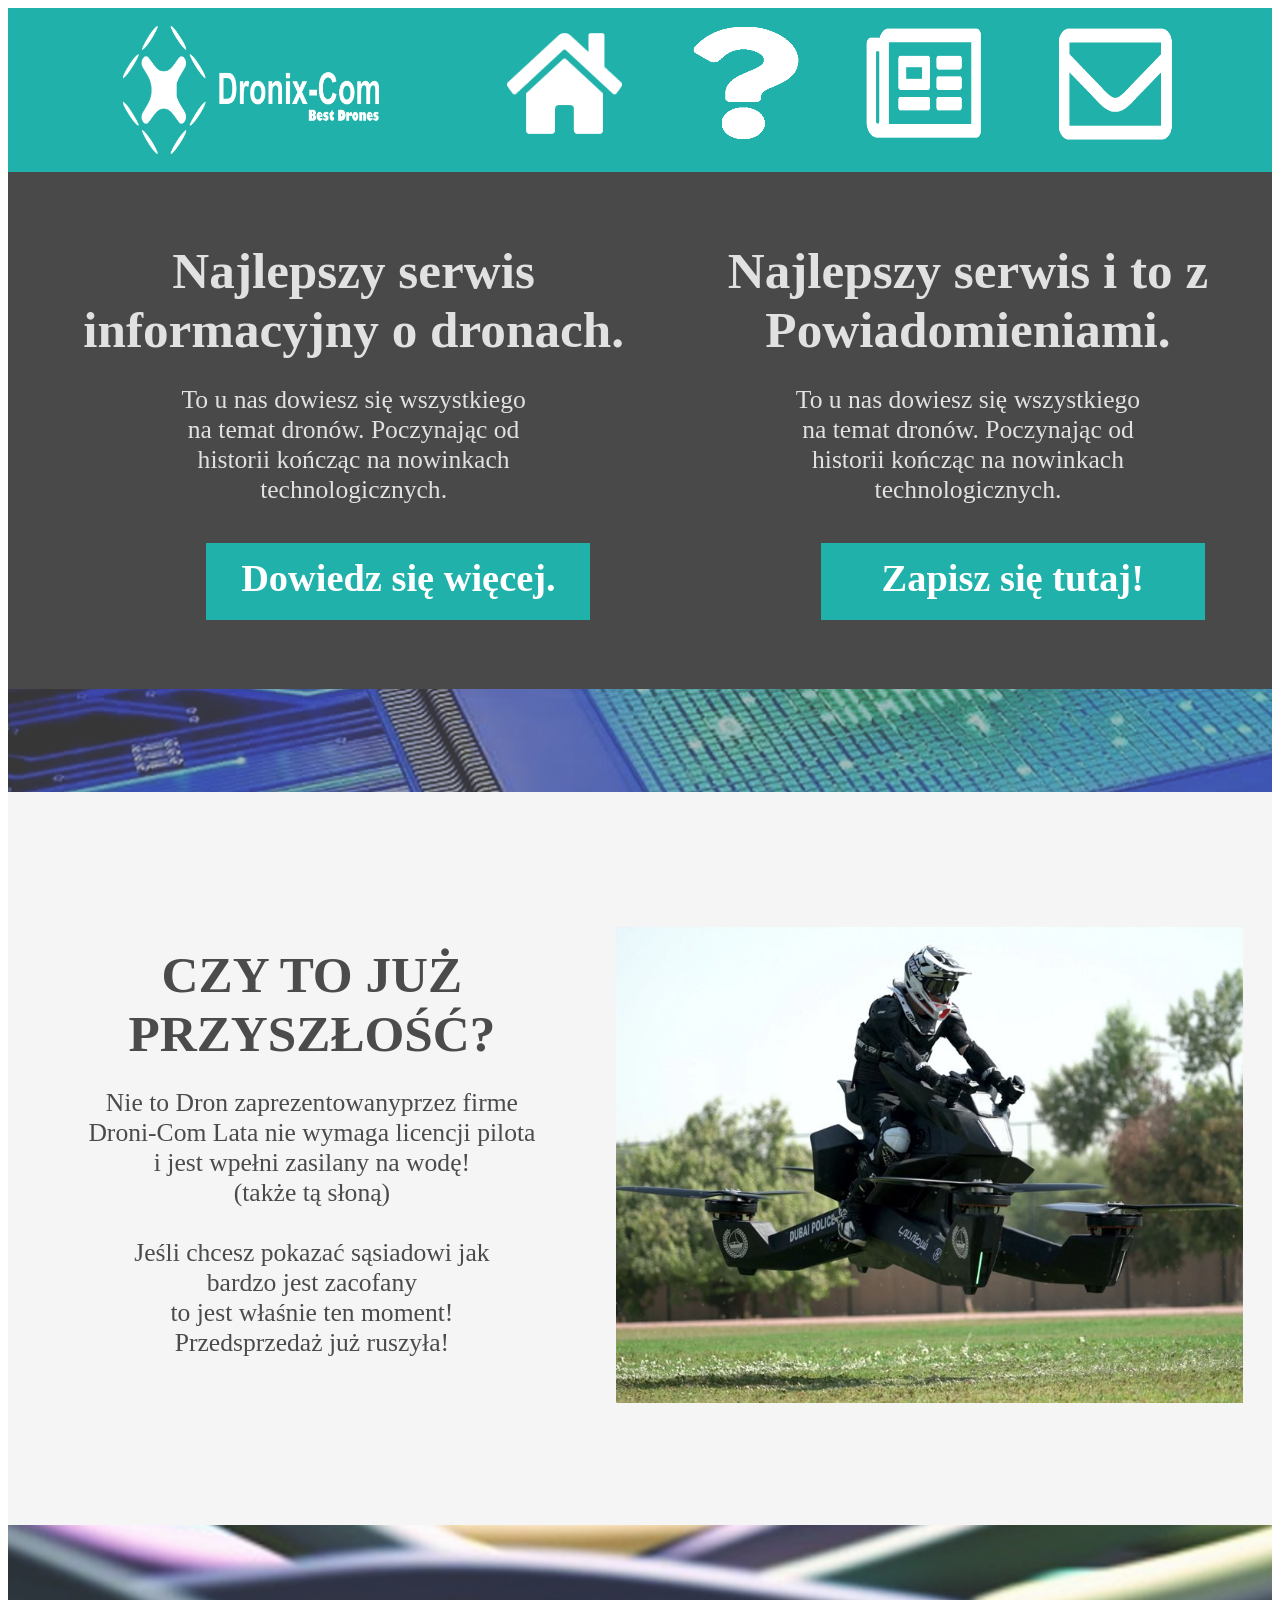
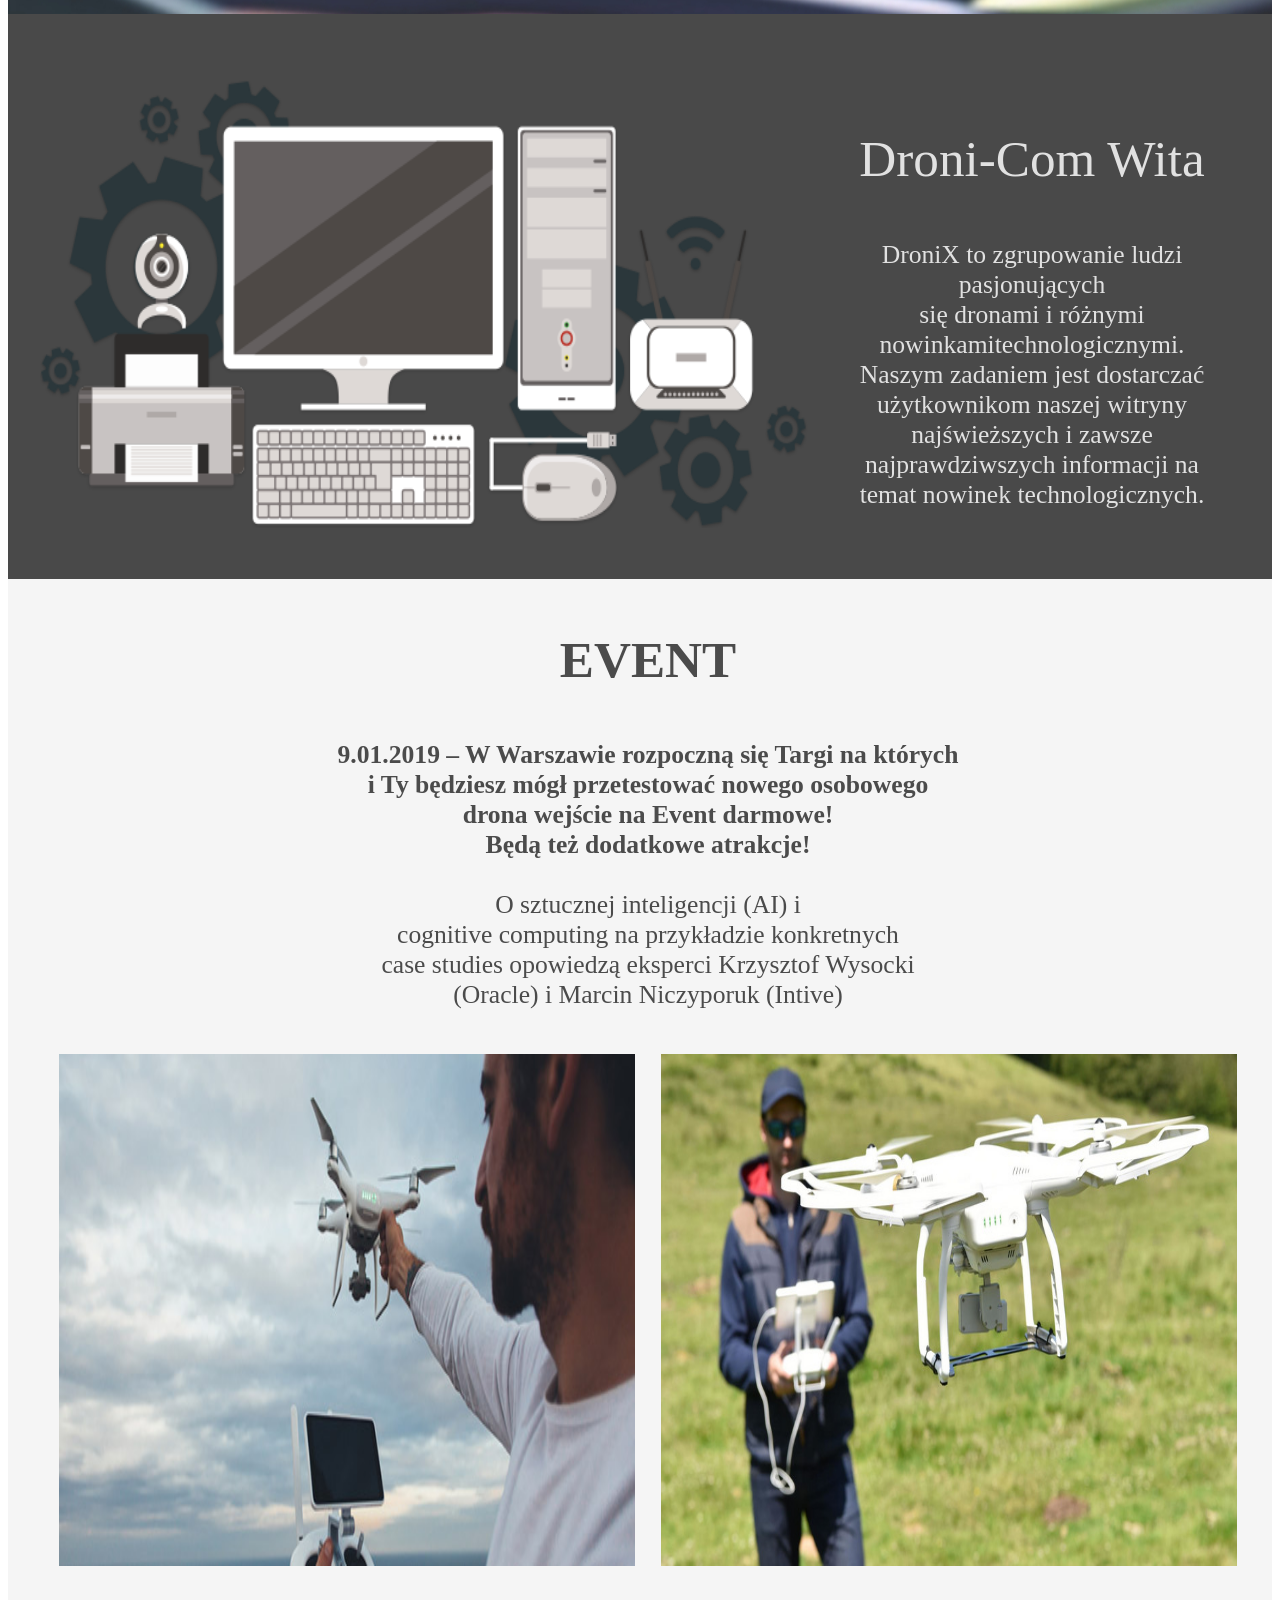
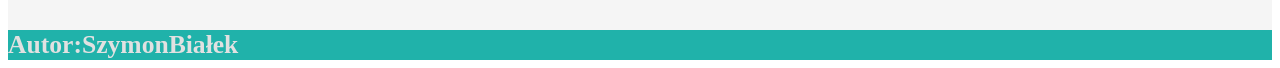
<file: index.html>
<html>
<head>
<link rel="stylesheet" href="phone.css">
</head>
<body>
<div id="android">


<div id="gora">

<a href="http://wiecej.pl/" id="odsylacz2"><img id="dron1" src="logon.png" alt="LOGO"></a>
<a id="odsylacz2" href="http://wiecej.pl/"><img id="domek" src="domek.png" alt="HOME" ></a>
<a id="odsylacz3" href="http://wiecej.pl/"><img id="pyt" src="pyt.png" alt="Info" ></a>
<a id="odsylacz4" href="http://wiecej.pl/"><img id="news" src="news.png" alt="Info" ></a>
<a id="odsylacz5" href="http://wiecej.pl/"><img id="kontakt" src="kontakt.png" alt="kontakt"></a>
</div>
<div id="pommo"	>
<div id="o2"><br>
<center><b class="N1"  Center>Najlepszy serwis informacyjny o dronach.</b>
<p class="N2">To u nas dowiesz się wszystkiego <br>
na temat dronów. Poczynając od<br>
historii kończąc na nowinkach <br>technologicznych.</p>
</center>
<div id="srodek">
<a href="http://wiecej.pl/" id="odsylacz7"><p id="srodek2">Dowiedz się więcej.</p></a>
</div>

</div>


	<div id="o3">

	</div>
<div id="o4"><br>
<center><b class="N1"  Center>Najlepszy serwis i to z Powiadomieniami.</b>
<p class="N2">To u nas dowiesz się wszystkiego <br>
na temat dronów. Poczynając od<br>
historii kończąc na nowinkach <br>technologicznych.</p>
</center>
<div id="srodek">
<a href="http://wiecej.pl/" id="odsylacz7"><p id="srodek2">Zapisz się tutaj!</p></a>

</div>
</div>
</div>
	<div id="o5">
		</div>
		
		
		
		
		
		
		

<div id="o6">
<div id="prawo">
<br>
<center><b class="N1" id="czarny">CZY TO JUŻ PRZYSZŁOŚĆ?</b>


<p class="N2" id="czarny">
Nie to Dron zaprezentowanyprzez firme <br>
Droni-Com Lata nie wymaga licencji pilota <br>
i jest wpełni zasilany na wodę!<br>
(także tą słoną)<br><br>
Jeśli chcesz pokazać sąsiadowi jak <br>
bardzo jest zacofany<br>
to jest właśnie ten moment!<br>
Przedsprzedaż już ruszyła!<br>
</center>
</div>
<div id="lewo">
<center><img id="pc" src="pc.jpg" alt="Dron"></center>
</div>
</p>

</div>


<div id="o7">



</div>


<div id="o888"> 
<div id="o8">

<center>
<img id="komputer" src="bg-computer.png" alt="kontakt">
</center>
</div>
<div id="o88"><center>
<p class="N1">Droni-Com Wita</p> 
<p class="N2">DroniX to zgrupowanie  ludzi pasjonujących<br>
 się dronami i różnymi nowinkamitechnologicznymi.<br>
 Naszym zadaniem jest dostarczać użytkownikom naszej
witryny najświeższych i zawsze najprawdziwszych informacji na temat
nowinek technologicznych.</p></center><br>
</div>

</div>
<div id="o9999">
	<div id="o9">
<center>
<p class="N1"id="czarny"><b>EVENT</b></p> 
</center>
<center>
<p class="N3"id="czarny"><b>
9.01.2019 – W Warszawie rozpoczną się Targi na których<br> i Ty będziesz mógł 
przetestować nowego osobowego <br>drona wejście na Event darmowe!<br> Będą też dodatkowe atrakcje!</b>
<br><br>
O sztucznej inteligencji (AI) i <br>cognitive computing na  przykładzie konkretnych <br>
case studies opowiedzą eksperci Krzysztof Wysocki <br>(Oracle) i Marcin Niczyporuk (Intive)</p><br>
</center>
</div>
	<div id="last">
<div id="o99"><center>
<img id="ev1" class="oob" src="e1.jpg" alt="obrazek-event"></center>
</div>



<div id="o999"><center>
<img id="ev2" src="e2.png" alt="event1" width="300px" height="150px"></center>
</div>
</div>

<div id="o10">
<b class="N3">Autor:SzymonBiałek</b>
</div>
	</div>
<body>
</html>
</file>
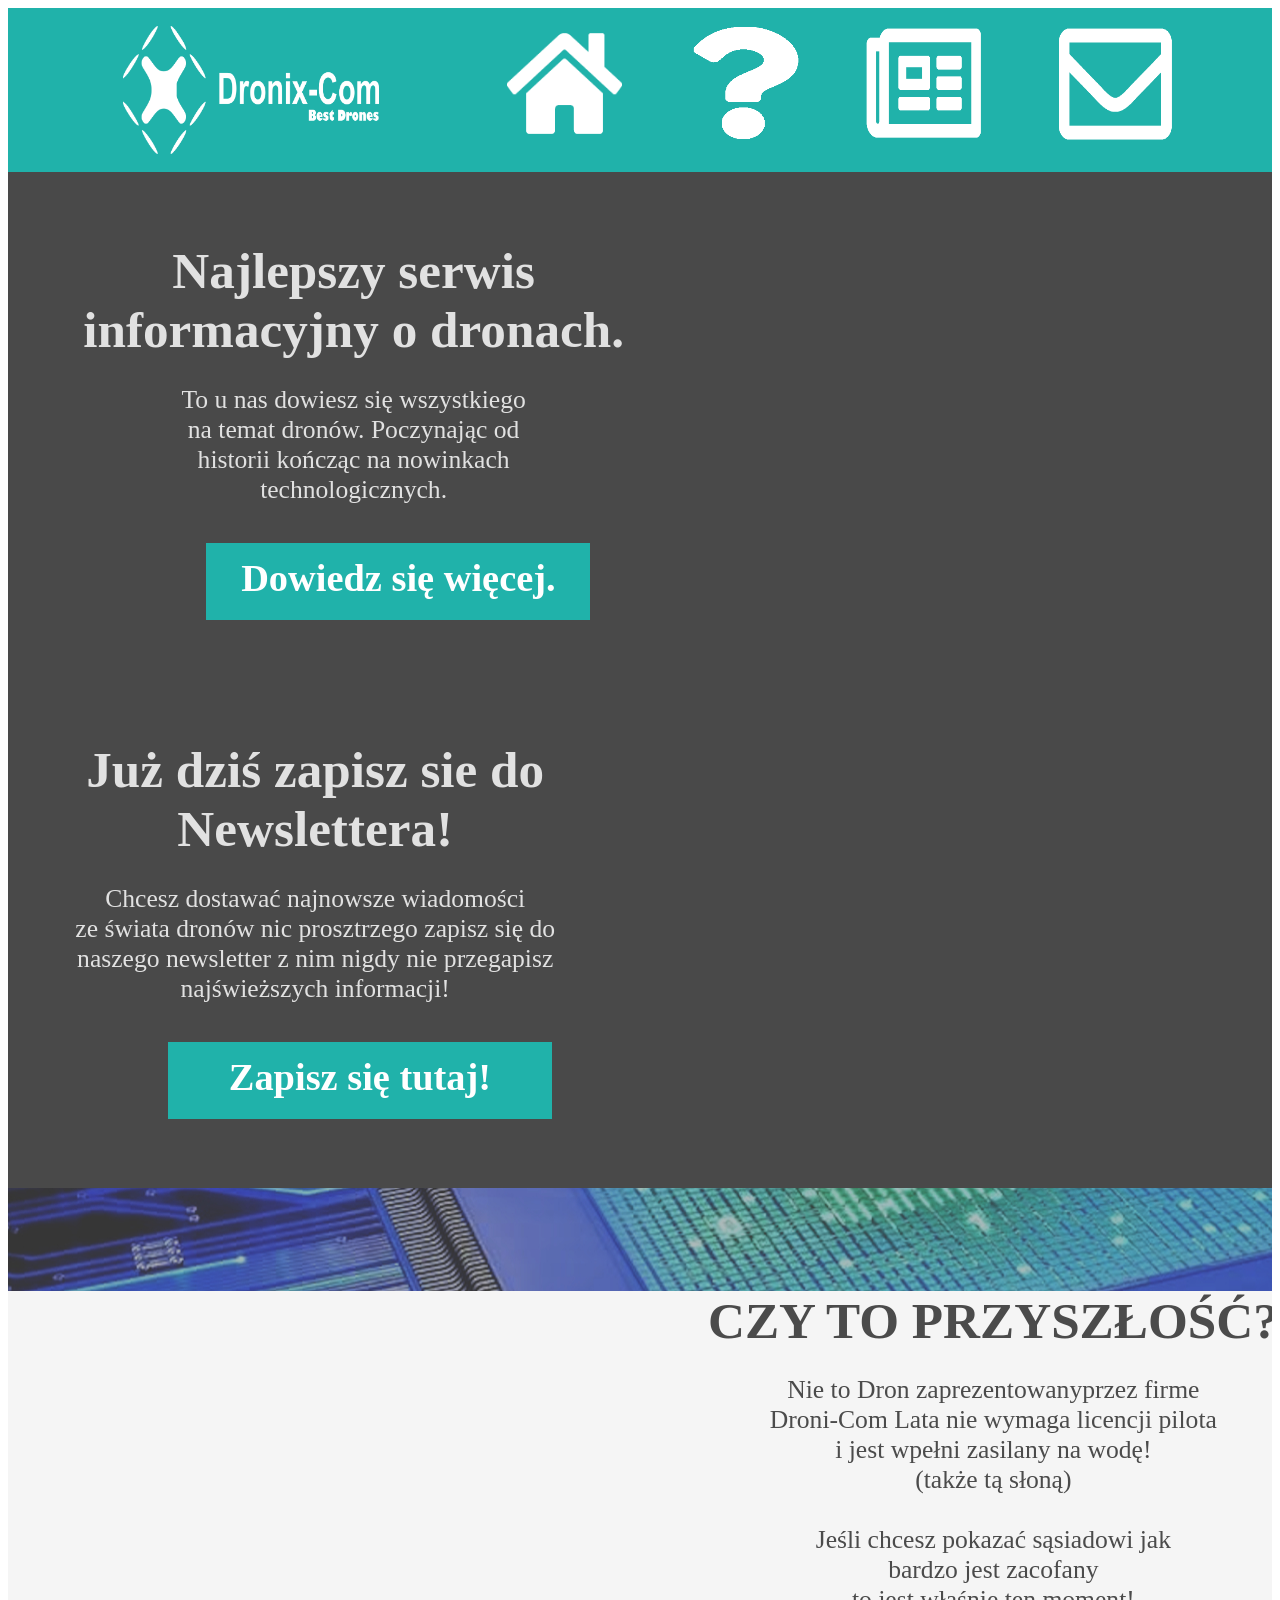
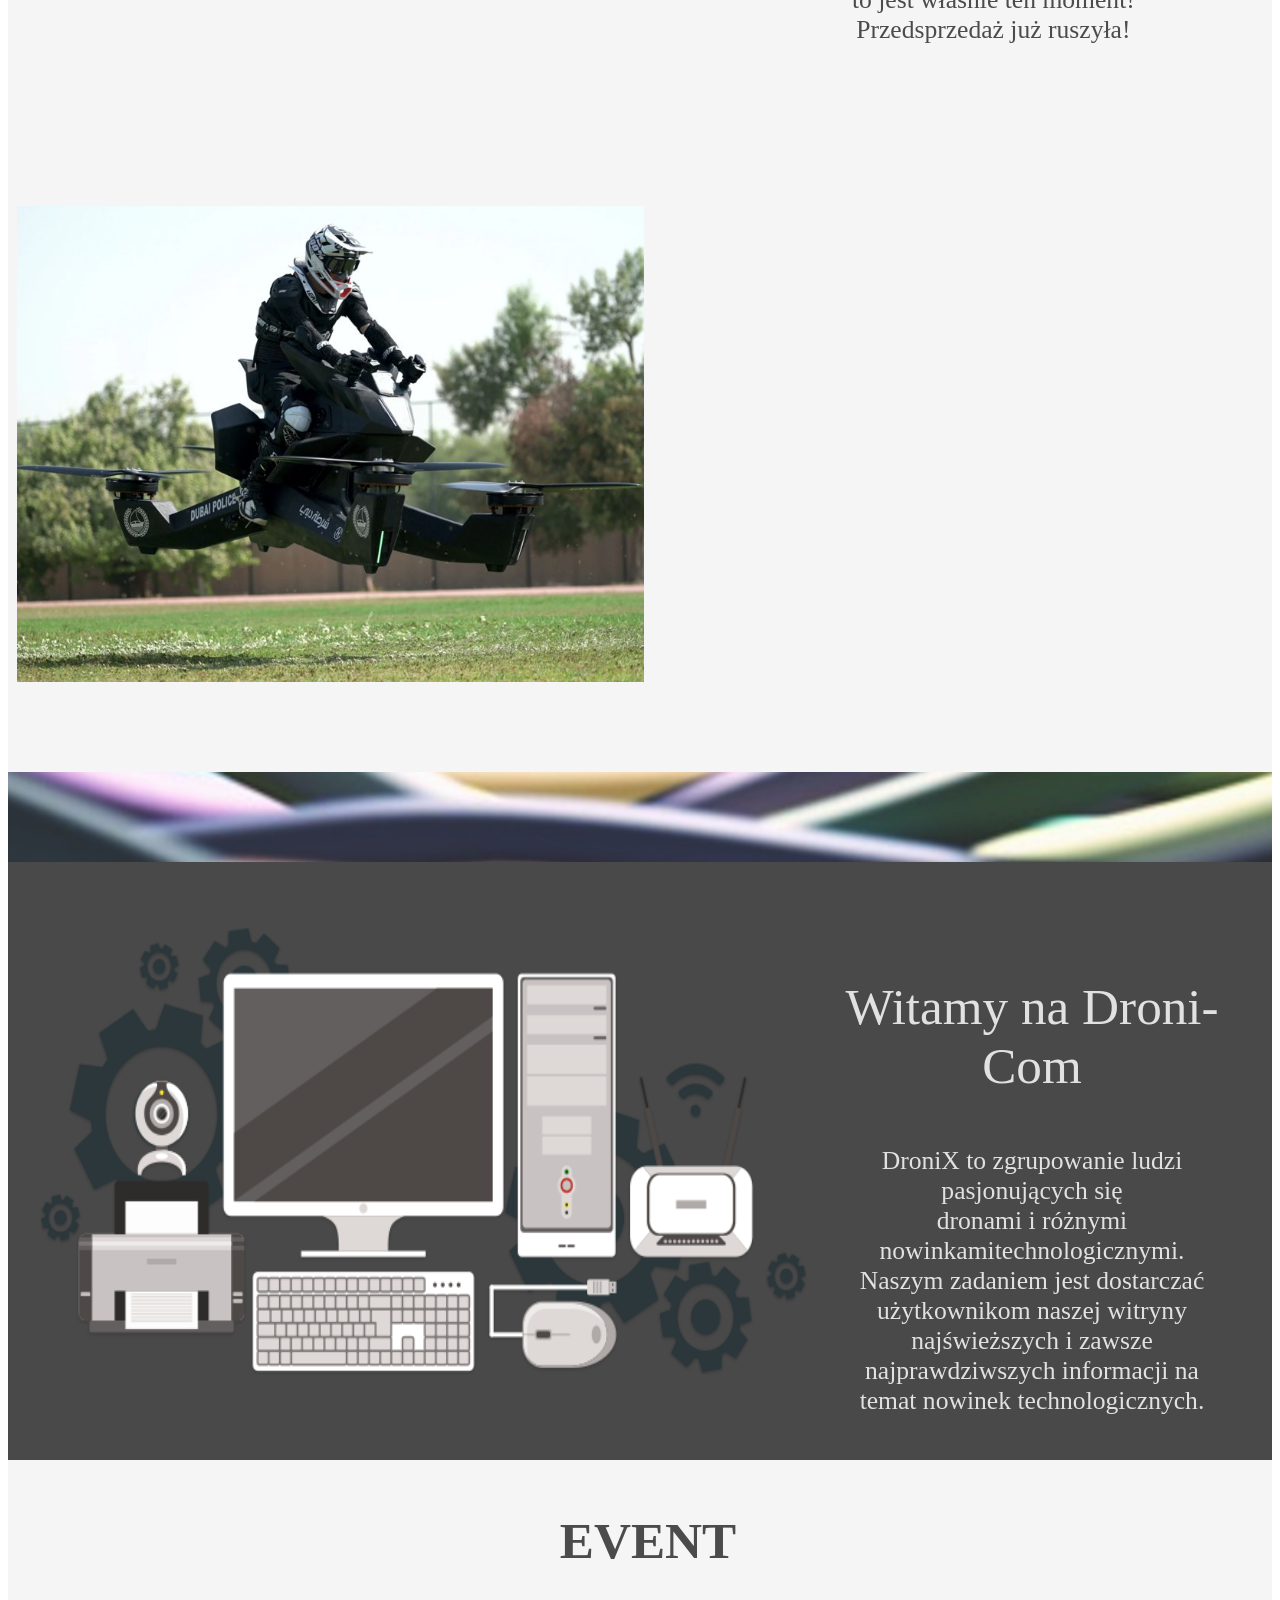
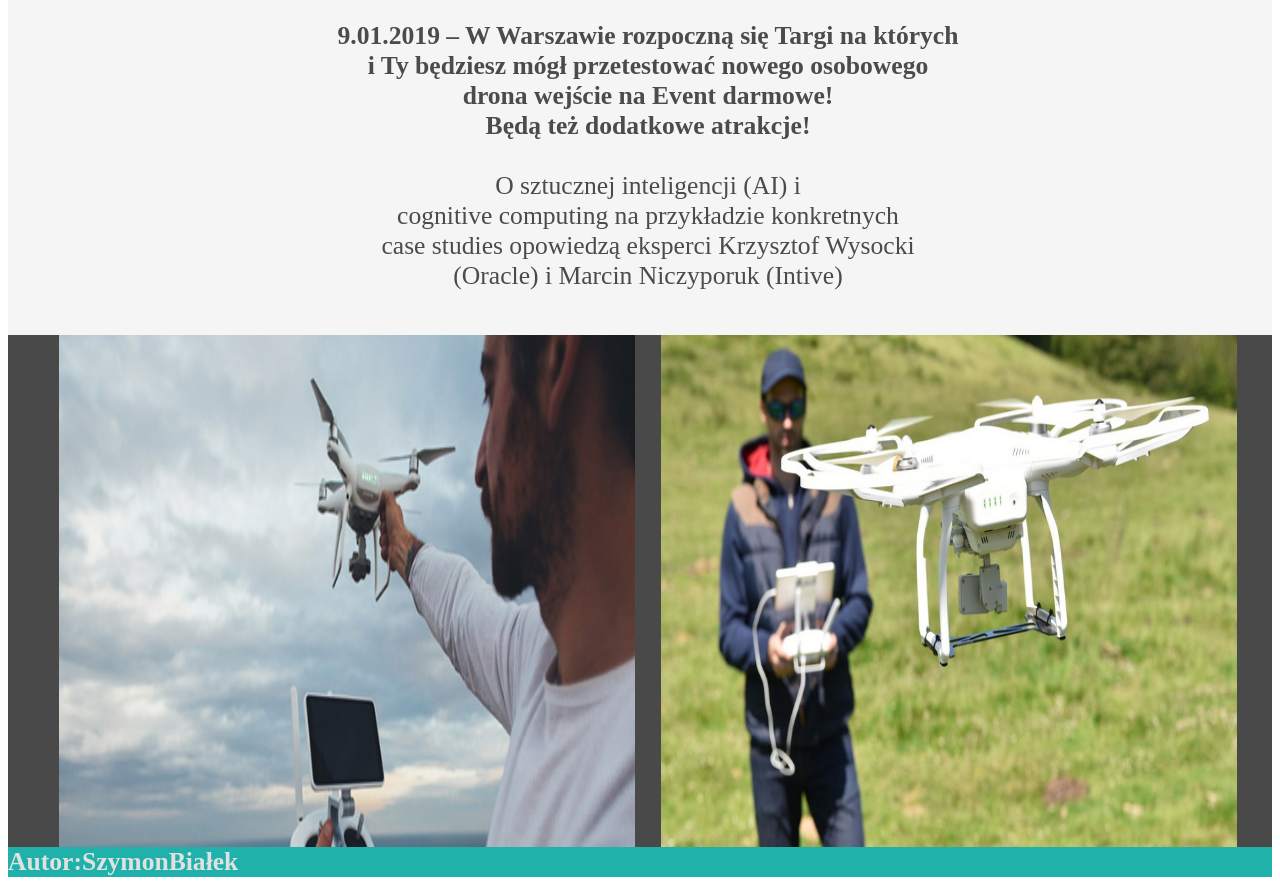
<file: in2dex.html>
<html>
<head>
<link rel="stylesheet" href="phone.css">
</head>
<body>
<div id="android">


<div id="gora">

<a href="http://wiecej.pl/" id="odsylacz2"><img id="dron1" src="logon.png" alt="LOGO"></a>
<a id="odsylacz2" href="http://wiecej.pl/"><img id="domek" src="domek.png" alt="HOME" ></a>
<a id="odsylacz3" href="http://wiecej.pl/"><img id="pyt" src="pyt.png" alt="Info" ></a>
<a id="odsylacz4" href="http://wiecej.pl/"><img id="news" src="news.png" alt="Info" ></a>
<a id="odsylacz5" href="http://wiecej.pl/"><img id="kontakt" src="kontakt.png" alt="kontakt"></a>
</div>
	
<div id="o2"><br>
<center><b class="N1"  Center>Najlepszy serwis informacyjny o dronach.</b>
<p class="N2">To u nas dowiesz się wszystkiego <br>
na temat dronów. Poczynając od<br>
historii kończąc na nowinkach <br>technologicznych.</p>
</center>
<div id="srodek">
<a href="http://wiecej.pl/" id="odsylacz7"><p id="srodek2">Dowiedz się więcej.</p></a>
</div>

</div>


	<div id="o3">

	</div>
<div id="o4"><br>
<center><b class="N1"  Center>Już dziś zapisz sie do Newslettera!</b>
<p class="N2">Chcesz dostawać najnowsze wiadomości<br>
ze świata dronów nic prosztrzego zapisz się do<br>
naszego newsletter z nim nigdy nie przegapisz <br>
najświeższych informacji!</p>
</center>
<div id="srodek">
<a href="http://wiecej.pl/" id="odsylacz7"><p id="srodek2">Zapisz się tutaj!</p></a>

</div>
</div>
	<div id="o5">
	</div>
<div id="o6">

<br>
<center><b class="N1" id="czarny">CZY TO PRZYSZŁOŚĆ?</b>


<p class="N2" id="czarny">
Nie to Dron zaprezentowanyprzez firme <br>
Droni-Com Lata nie wymaga licencji pilota <br>
i jest wpełni zasilany na wodę!<br>
(także tą słoną)<br><br>
Jeśli chcesz pokazać sąsiadowi jak <br>
bardzo jest zacofany<br>
to jest właśnie ten moment!<br>
Przedsprzedaż już ruszyła!<br>
</center>
<center><img id="pc" src="pc.jpg" alt="Dron"></center>
</p>

</div>


<div id="o7">


</div>



<div id="o888"> 
<div id="o8">
<center>
<img id="komputer" src="bg-computer.png" alt="kontakt">
</center>
</div>
<div id="o88"><center>
<p class="N1">Witamy na Droni-Com</p> 
<p class="N2">DroniX to zgrupowanie  ludzi pasjonujących się <br>
dronami i różnymi nowinkamitechnologicznymi.<br>
 Naszym zadaniem jest dostarczać użytkownikom naszej
witryny najświeższych i zawsze najprawdziwszych informacji na temat
nowinek technologicznych.</p></center><br>
</div>
</div>
<div id="o9999">
	<div id="o9">
<center>
<p class="N1"id="czarny"><b>EVENT</b></p> 
</center>
<center>
<p class="N3"id="czarny"><b>
9.01.2019 – W Warszawie rozpoczną się Targi na których<br> i Ty będziesz mógł 
przetestować nowego osobowego <br>drona wejście na Event darmowe!<br> Będą też dodatkowe atrakcje!</b>
<br><br>
O sztucznej inteligencji (AI) i <br>cognitive computing na  przykładzie konkretnych <br>
case studies opowiedzą eksperci Krzysztof Wysocki <br>(Oracle) i Marcin Niczyporuk (Intive)</p><br>
</center>
</div>
	
<div id="o99"><center>
<img id="ev1" class="oob" src="e1.jpg" alt="obrazek-event"></center>
</div>



<div id="o999"><center>
<img id="ev2" src="e2.png" alt="event1"></center>
</div>
</div>
<div id="o10">
<b class="N3">Autor:SzymonBiałek</b>
</div>
</div>	
<body>
</html>
</file>
<file: phone.css>
@media only screen and (min-width: 1024px)
{
	
a{
text-decoration:none;
}
#android{
width: 100%;
height: auto;
overflow: hidden;
background: #494949;
margin-left: 0px;
margin-top: 0px;
margin-bottom: 0px;
margin-right: 0px;}



#gora{
display: flex;
padding-top:2vh;
padding-bottom:2vh;
position: relative;
width: 100vw;
height: auto;
background: #20B2AA;
}
#o2{
width: 46vw;
height: auto;
background: #494949;
margin-bottom:4vw;
margin-top:4vw;
margin-left:4vw;
margin-right:1vw;
float:left;
}
#o3{float:left;
}
#o4{
margin-bottom:4vw;
margin-top:4vw;
margin-right:5vw;
width: 46vw;
height: auto;
float:left;
margin-left:1vw;
background: #494949;
padding-bottom:2vh;
}

#pommo{display:grid;
grid-template-columns:auto auto auto;}





#o5{clear:both;
	margin-left: auto; margin-right: auto;
height: 8vw;
background: url(gorat.jpg);
}

#o6{display:grid;
grid-template-columns:auto auto;

width: 100vw;
height:auto;
background: #F5F5F5;
float:left;
}
#pc{margin-top:0px;width:49vw;margin-top:15vh;margin-bottom:10vh;margin-right:5vh;}
#prawo{margin-top:15vh;margin-bottom:10vh;}








#o7{clear:both;
width: 100vw;

height: 7vw;
background: url(kabled.jpg);
}

#o8{

padding-top:3vh;


height: auto;
background: #494949;

  
}
#o88{
width:30vw;
margin-top:5vw;
height: auto;
background: #494949;
margin-right:3vw;


}
#o888{
display:grid;
grid-template-columns:auto auto auto;

width: 100vw;
height: auto;
background: #494949;


}

#o9{
clear:both;
padding-top:0.01vw;
width: 100vw;
height: auto;
background: #F5F5F5;
}
#o99{
width: 100vw;
height: auto;
background: #F5F5F5;
}
#o999{
width: 100vw;
height: auto;
background: #F5F5F5;
}
#o10{clear:both;
width: 100vw;
height: auto;
background: #20B2AA;}


#czarny{color:#4B4B4B;}


#komputer{
	margin-top:1vw;
	padding:2vw;
	margin-bottom:2vw;
width:60vw;
height:35vw;
}

#dron1{
width:20vw;height:10vw;
position: relative;
left:-10vw;

}








#domek{
position: relative;
width:9vw;
height:9vw;
}

#pyt{
position: relative;

width:9vw;
height:9vw;
}

#news{
position: relative;
width:9vw;
height:9vw;
}

#kontakt{
position: relative;
width:9vw;
height:9vw;
}
#odsylacz2{
position: relative;
top: 17%;left: 19%;}
#odsylacz3{
position: relative;
left: 24%;
top: 17%;
}
#odsylacz4{
position: relative;
left: 29%;

}
#odsylacz5{
position: relative;
left: 35%;
top: 17%;
}



.bc{
position: relative;
width: 75.05px;
height: 17.96px;
left: 5%;
top: 5%;
font-family: Roboto;
font-style: normal;
font-weight: bold;
font-size: 15.3942px;
line-height: 18px;
color: #FFFFFF;
}

.bd{
position: relative;
width: 31.75px;
height: 6.73px;
left: -3%;
top: 50%;

font-family: Roboto;
font-style: normal;
font-weight: bold;
font-size: 5.77284px;
line-height: 7px;
color: #FFFFFF;}


#srodek{
width:30vw;height:6vw;
position: relative;
 text-align: center;
left: 25%;
background-color:#20B2AA;

}
#srodek2{
padding:1vw;
position: relative;
Font-Family: Roboto;
font-weight: Bold;
font-size: 3vw;
color:#FFFFFF;
text-align: center;
}

#ev1{position:relative;
	left:4vw;
	width: 45vw;
  height: 40vw;
	float:left;
	background: #F5F5F5;
}
#ev2{position:relative;
	left:6vw;
background: #F5F5F5;
	width: 45vw;
  height: 40vw;
	float:left;
	
}
#last{background: #F5F5F5;
height:45vw;}





.N1{
Font-Family: Roboto;
Font-Style: Bold;
font-size: 4vw;
color:#E1E1E1;}

.center {
  text-align: center;
}
.N2{
Font-Family: Roboto;
font-size: 2vw;
color:#E1E1E1;}
.N3{
Font-Family: Roboto;
font-size: 2vw;
color:#E1E1E1;}
}












































































@media only screen and (max-width: 1023px)
{
a{
text-decoration:none;
}
#android{
width: 100%;
height: auto;
overflow: hidden;
background: #494949;
margin-left: 0px;
margin-top: 0px;
margin-bottom: 0px;
margin-right: 0px;}



#gora{
display: flex;
padding-top:2vh;
padding-bottom:2vh;
position: relative;
width: 100vw;
height: auto;
background: #20B2AA;
}
#o2{
width: 100vw;
height: auto;
background: #494949;
padding-bottom:2vh;
}
#o3{
margin-left: auto; margin-right: auto;
width: 100vw;
height: 8vw;
background-image: url("gorat.jpg");
}
#o4{
margin-left: auto; margin-right: auto;
width: 100vw;
height: auto;

background: #494949;
padding-bottom:2vh;
}
#o5{margin-left: auto; margin-right: auto;
height: 8vw;
background: url(kable.jpg);
}
#o6{
margin-left: auto; margin-right: auto;
width: 100vw;
height: auto;
top: 509px;
background: #F5F5F5;
padding-bottom:2vh;
}

#o7{
margin-left: auto;
 margin-right: auto;
width: 100vw;

height: 7vw;
background: url(kabled.jpg);
}

#o8{
padding-top:3vh;

width: 100vw;
height: auto;
background: #494949;

  
}
#o88{

width: 100vw;
height: auto;
background: #494949;


}
#o888{


width: 100vw;
height: auto;
background: #494949;


}

#o9{
clear:both;
padding-top:0.01vw;
width: 100vw;
height: auto;
background: #F5F5F5;
}
#o99{
width: 100vw;
height: auto;
background: #F5F5F5;
}
#o999{
width: 100vw;
height: auto;
background: #F5F5F5;
}
#o10{
width: 100vw;
height: auto;
background: #20B2AA;}


#czarny{color:#4B4B4B;}


#komputer{
width:60vw;
height:30vw;
}

#dron1{
width:20vw;height:10vw;
position: relative;
left:-10vw;

}








#domek{
position: relative;
width:9vw;
height:9vw;
}

#pyt{
position: relative;

width:9vw;
height:9vw;
}

#news{
position: relative;
width:9vw;
height:9vw;
}
#kontakt{
position: relative;
width:9vw;
height:9vw;
}
#odsylacz2{
position: relative;
top: 17%;left: 19%;}
#odsylacz3{
position: relative;
left: 24%;
top: 17%;
}
#odsylacz4{
position: relative;
left: 29%;

}
#odsylacz5{
position: relative;
left: 35%;
top: 17%;
}



.bc{
position: relative;
width: 75.05px;
height: 17.96px;
left: 5%;
top: 5%;
font-family: Roboto;
font-style: normal;
font-weight: bold;
font-size: 15.3942px;
line-height: 18px;
color: #FFFFFF;
}

.bd{
position: relative;
width: 31.75px;
height: 6.73px;
left: -3%;
top: 50%;

font-family: Roboto;
font-style: normal;
font-weight: bold;
font-size: 5.77284px;
line-height: 7px;
color: #FFFFFF;}


#srodek{
width:30vw;height:6vw;
position: relative;
 text-align: center;
left: 35%;
background-color:#20B2AA;

}
#srodek2{
padding:1vw;
position: relative;
Font-Family: Roboto;
font-weight: Bold;
font-size: 3vw;
color:#FFFFFF;
text-align: center;
}

#ev1{
	width: 80vw;
  height: 50vw;
	
	
}
#ev2{padding-top:3vh;
padding-bottom:3vh;
	width: 80vw;
  height: 50vw;
	
	
}


	






.N1{
Font-Family: Roboto;
Font-Style: Bold;
font-size: 380%;
color:#E1E1E1;}

.center {
  text-align: center;
}
.N2{
Font-Family: Roboto;
font-size: 250%;
color:#E1E1E1;}
.N3{
Font-Family: Roboto;
font-size: 200%;
color:#E1E1E1;}

}
</file>
